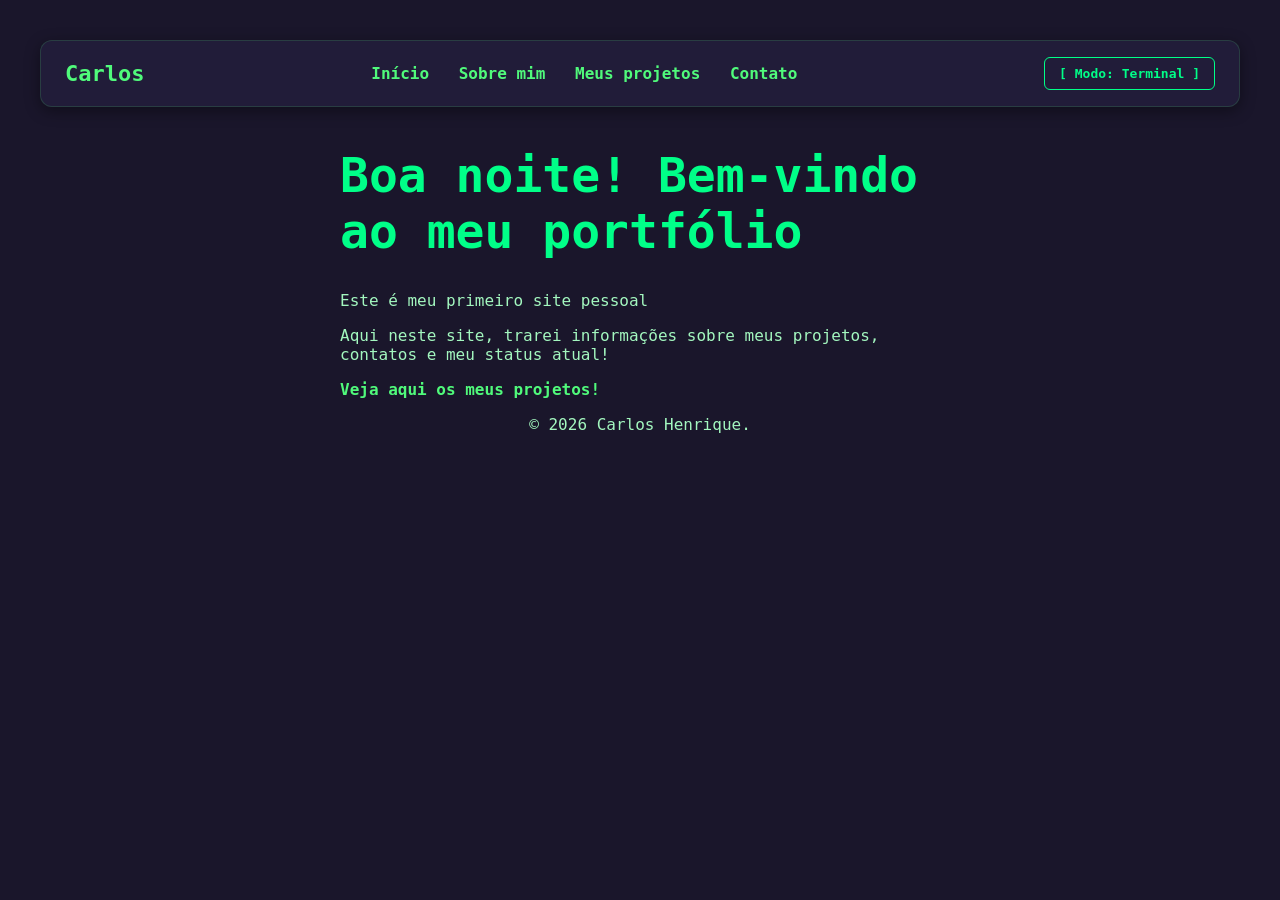
<file: index.html>
<!DOCTYPE html>
<html lang="pt-BR">
<head>
    <meta charset="UTF-8">
    <title>Inicio | Carlos</title>
    <meta name="viewport" content="width=device-width, initial-scale=1.0">
    <link rel="stylesheet" href="css/style.css"
</head>
<body>
   <header>
    <h2>Carlos</h2>
    <nav>
      <a href="index.html">Início</a>
      <a href="sobre.html">Sobre mim</a>
      <a href="projetos.html">Meus projetos</a>
      <a href="contatos.html">Contato</a>
    </nav>
     <button id="btn-tema" class="btn-tema">[ Modo: Terminal ]</button>
  </header>
<main>
   <h1 id="titulo-boas-vindas">Bem-vindo ao Meu portfólio</h1>
   <p>Este é meu primeiro site pessoal</p>
   <p>Aqui neste site, trarei informações sobre meus projetos, contatos e meu status atual!</p>

   <a href="projetos.html">Veja aqui os meus projetos!</a>

</main>   
<footer>
    <p>&copy; 2026 Carlos Henrique.</p>
</footer>
<script src="js/script.js"></script>
</body>
</html>
</file>
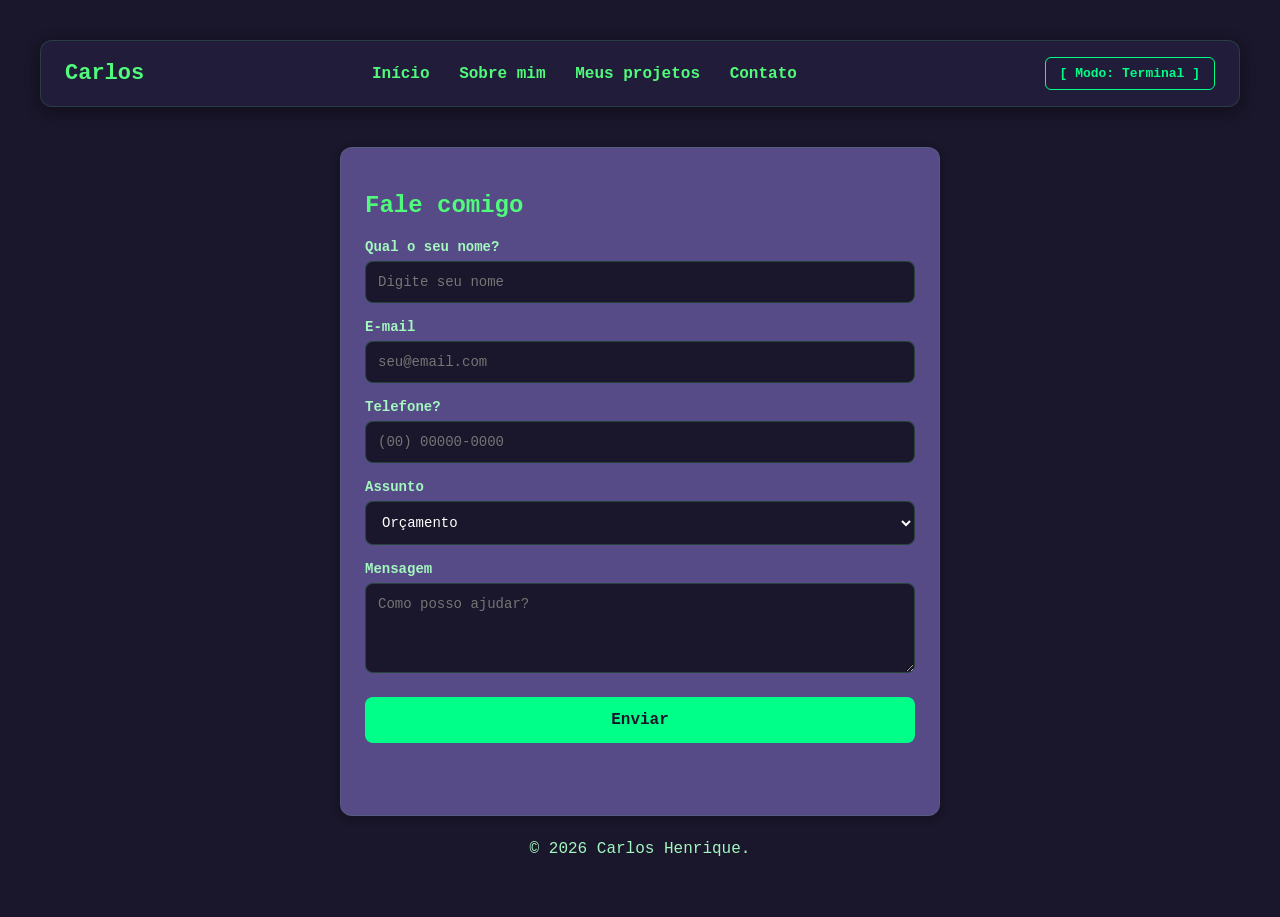
<file: contatos.html>
<!DOCTYPE html>
<html lang="en">
<head>
    <meta charset="UTF-8">
    <meta name="viewport" content="width=device-width, initial-scale=1.0">
    <title>Contato | Carlos</title>
    <link rel="stylesheet" href="css/style.css"
</head>
<body>
    <header>
    <h2>Carlos</h2>
    <nav>
      <a href="index.html">Início</a>
      <a href="sobre.html">Sobre mim</a>
      <a href="projetos.html">Meus projetos</a>
      <a href="contatos.html">Contato</a>
    </nav>
    <button id="btn-tema" class="btn-tema">[ Modo: Terminal ]</button>
  </header>
    <main>
  <div class="card">
    <h2>Fale comigo</h2>
    <form id="formulario">
      <div class="form-group">
        <label for="nome">Qual o seu nome?</label>
        <input type="text" id="nome" name="nome" placeholder="Digite seu nome">
      </div>

      <div class="form-group">
        <label for="email">E-mail</label>
        <input type="email" id="email" name="email" placeholder="seu@email.com">
      </div>

      <div class="form-group">
        <label for="telefone">Telefone?</label>
        <input type="tel" id="telefone" name="telefone" placeholder="(00) 00000-0000">
      </div>

      <div class="form-group">
        <label for="assunto">Assunto</label>
        <select id="assunto" name="assunto">
          <option value="orcamento">Orçamento</option>
          <option value="duvida">Dúvida</option>
          <option value="parceria">Parceria</option>
        </select>
      </div>

      <div class="form-group">
        <label for="mensagem">Mensagem</label>
        <textarea id="mensagem" name="mensagem" rows="4" placeholder="Como posso ajudar?"></textarea>
      </div>

     <button type="submit" class="btn-enviar">Enviar</button>
  <p id="resposta" style="margin-top: 16px; font-weight: bold; color: #00ff88;"></p>
</form>
  </div>
</main>
<footer>
    <p>&copy; 2026 Carlos Henrique.</p>
</footer>
<script src="js/contato.js"></script>
<script src="js/script.js"></script>
</body>
</html>
</file>
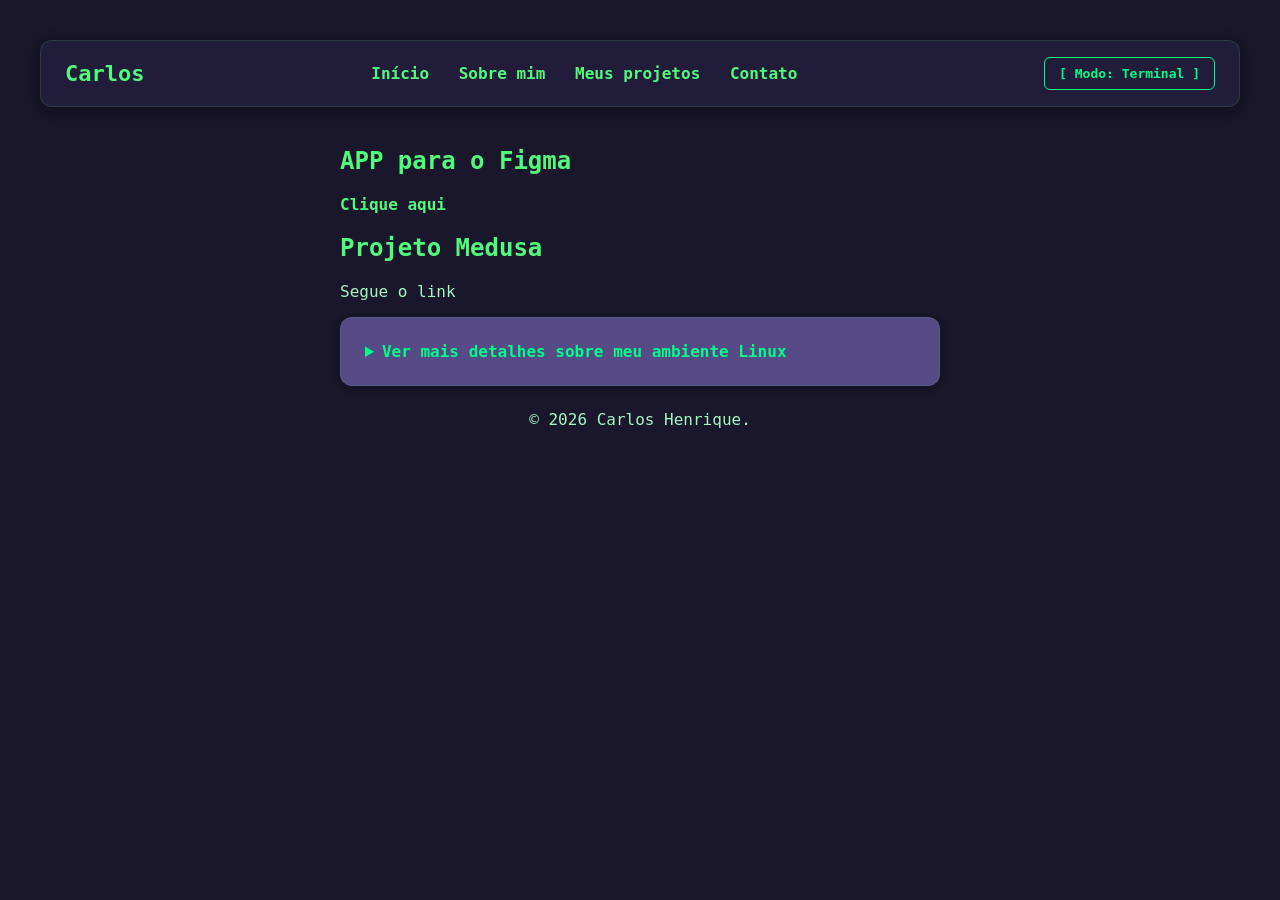
<file: projetos.html>
<!DOCTYPE html>
<html lang="en">
<head>
    <meta charset="UTF-8">
    <meta name="viewport" content="width=device-width, initial-scale=1.0">
    <title>Projetos | Carlos</title>
    <link rel="stylesheet" href="css/style.css"
</head>
<body>
    <header>
    <h2>Carlos</h2>
    <nav>
      <a href="index.html">Início</a>
      <a href="sobre.html">Sobre mim</a>
      <a href="projetos.html">Meus projetos</a>
      <a href="contatos.html">Contato</a>
    </nav>
    <button id="btn-tema" class="btn-tema">[ Modo: Terminal ]</button>
  </header>
    <main>
<article>
    <h2>APP para o Figma</h2>
    <a href="https://www.figma.com/make/4dcuWAKDEJfcyxD4bp2Zlq/Create-this?code-node-id=0-6&p=f&t=D4QA8aafAKsytq0G-0&fullscreen=1">Clique aqui</a>
</article>
<article>
    <h2>Projeto Medusa</h2>
    <p>Segue o link</p>
</article>
<details class="card">
  <summary style="cursor: pointer; color: #00ff88; font-weight: bold;">
    Ver mais detalhes sobre meu ambiente Linux
  </summary>
  <p style="margin-top: 12px;">
    Terminal Zsh customizado, atalhos de teclado configurados e ferramentas para análise e testes.
  </p>
</details>




    </main>        

 <footer>
    <p>&copy; 2026 Carlos Henrique.</p>
</footer>  
<script src="js/contato.js"></script>
<script src="js/script.js"></script> 
</body>
</html>
</file>
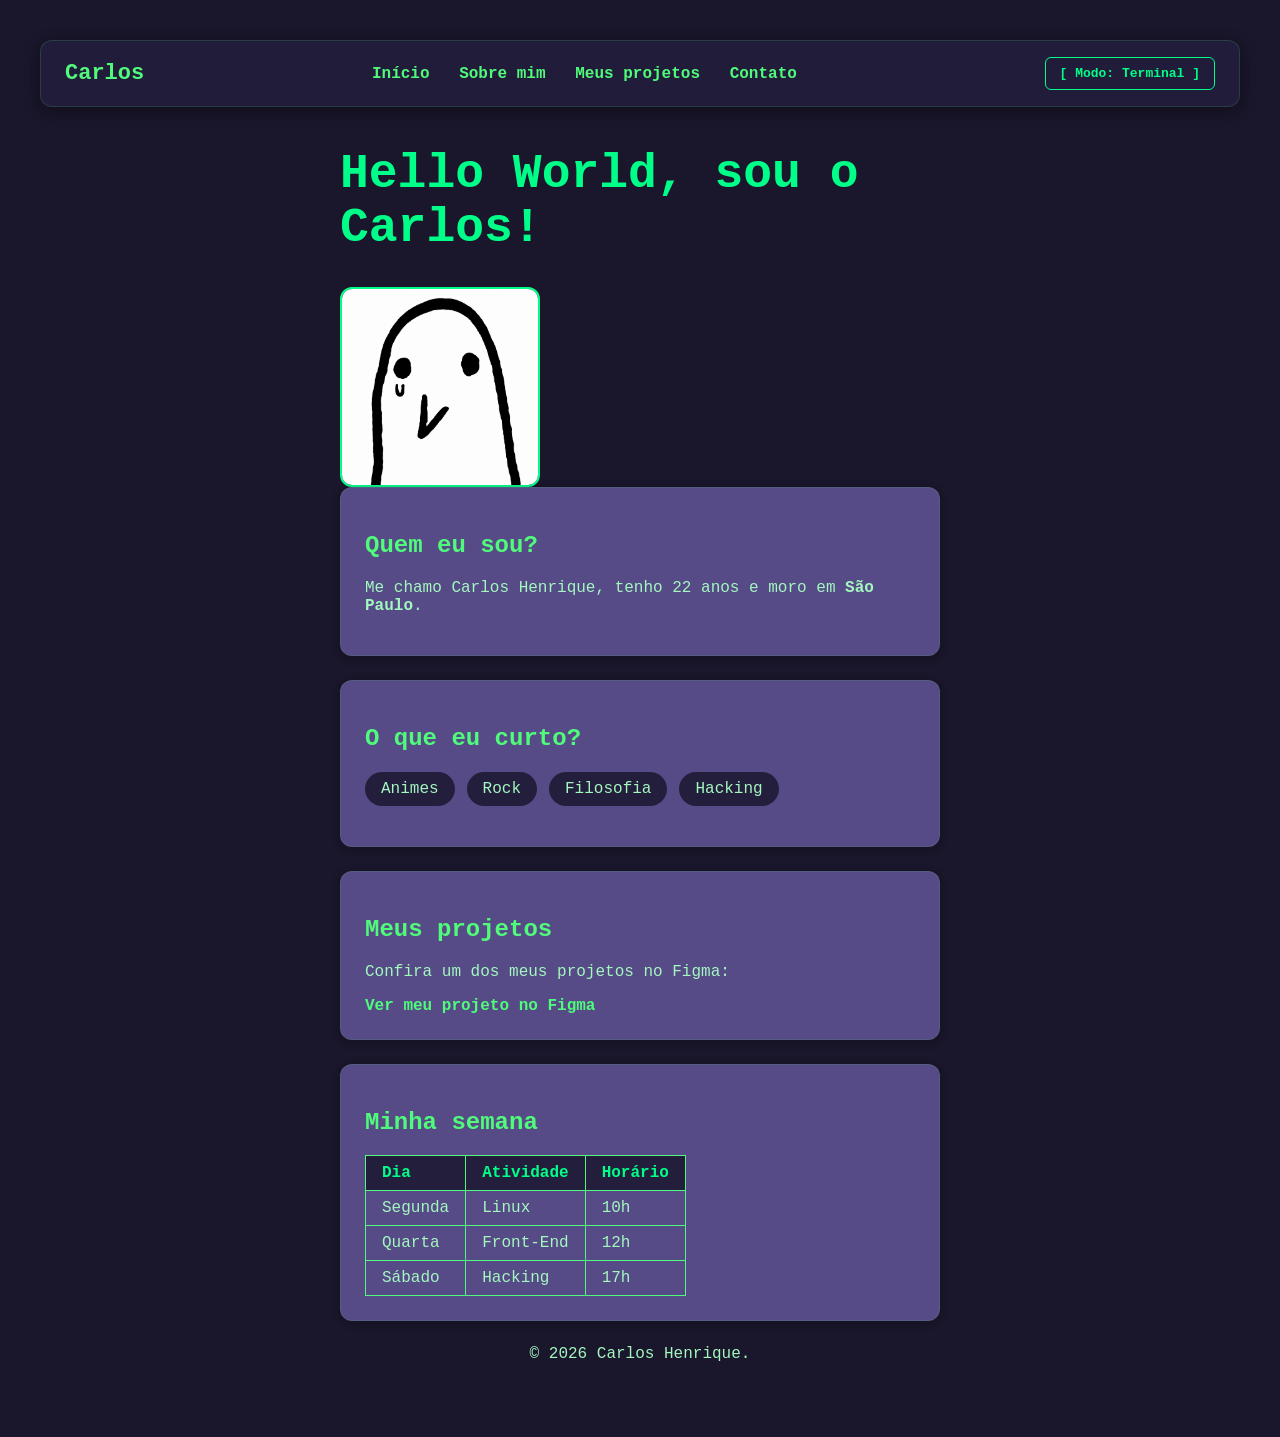
<file: sobre.html>
<!DOCTYPE html>
<html lang="pt-BR">

<head>
    <meta charset="UTF-8">
    <meta name="viewport" content="width=device-width, initial-scale=1.0">
    <title>Sobre mim | Carlos Henrique</title>
    <link rel="stylesheet" href="css/style.css"
</head>

<body>

    <header>
    <h2>Carlos</h2>
    <nav>
      <a href="index.html">Início</a>
      <a href="sobre.html">Sobre mim</a>
      <a href="projetos.html">Meus projetos</a>
      <a href="contatos.html">Contato</a>
    </nav>
    <button id="btn-tema" class="btn-tema">[ Modo: Terminal ]</button>
  </header>

    <!-- Conteúdo principal -->
    <main>

        <h1>Hello World, sou o Carlos!</h1>

        <img
            src="foto.png"
            alt="Ilustração do personagem Punpun"
            width="200"
        >

        <!-- Apresentação pessoal -->
        <section class="card">
            <h2>Quem eu sou?</h2>

            <p>
                Me chamo Carlos Henrique, tenho 22 anos
                e moro em <strong>São Paulo</strong>.
            </p>
        </section>

        <section class="card">
  <h2>O que eu curto?</h2>
  <ul id="gostos" class="gostos"></ul>
</section>

        <!-- Projetos -->
        <section class="card">
            <h2>Meus projetos</h2>

            <p>
                Confira um dos meus projetos no Figma:
            </p>

            <a
                href="https://www.figma.com/make/4dcuWAKDEJfcyxD4bp2Zlq/Create-this?code-node-id=0-6&p=f&t=D4QA8aafAKsytq0G-0&fullscreen=1"
                target="_blank"
                rel="noopener noreferrer"
            >
                Ver meu projeto no Figma
            </a>
        </section>

        <!-- Rotina de estudos -->
        <section class="card">
            <h2>Minha semana</h2>

            <table>
  <thead>
    <tr>
      <th>Dia</th>
      <th>Atividade</th>
      <th>Horário</th>
    </tr>
  </thead>
  <tbody>
    <tr>
      <td>Segunda</td>
      <td>Linux</td>
      <td>10h</td>
    </tr>
    <tr>
      <td>Quarta</td>
      <td>Front-End</td>
      <td>12h</td>
    </tr>
    <tr>
      <td>Sábado</td>
      <td>Hacking</td>
      <td>17h</td>
    </tr>
  </tbody>
</table>
        </section>

    </main>

    <!-- Rodapé -->
    <footer>
        <p>&copy; 2026 Carlos Henrique.</p>
    </footer>

<script src="js/script.js"></script>    
</body>
</html>
</file>
<file: css/style.css>
body {
  /* Roxo bem escuro e moderno de fundo */
  background-color: #1a162b;
  /* Verde menta suave e legível para parágrafos e textos gerais */
  color: #a3f7bf;
  font-family: 'JetBrains Mono', monospace;
  padding: 2rem;
}

html {
  scroll-behavior: smooth;
}

header {
  background-color: rgba(36, 30, 61, 0.85);
  backdrop-filter: blur(8px);               
  position: sticky;
  top: 1rem;
  z-index: 100;
  border-radius: 12px;
  padding: 16px 24px;
  box-shadow: 0 4px 15px rgba(0, 0, 0, 0.4);
  border: 1px solid rgba(80, 250, 123, 0.15);
  display: flex;
  justify-content: space-between;
  align-items: center;
  margin-bottom: 2.5rem;
}

header h2 {
  margin: 0;
  font-size: 22px;
}

h1 {
  color: #00ff88;
  font-size: 48px;
}

h2 {
  color: #50fa7b;
  font-size: 24px;
}

nav a {
  margin-right: 20px;
}

img {
  border-radius: 12px;
  border: 2px solid #00ff88;
}

table {
  border-collapse: collapse;
  margin-top: 10px;
}

th, td {
  padding: 8px 16px;
  border: 1px solid #50fa7b;
  text-align: left;
}

th {
  background-color: #241e3d;
  color: #00ff88;
  font-weight: 700;
}

a {
  color: #50fa7b;
  text-decoration: none;
  font-weight: 600;
}

a:hover {
  text-decoration: underline;
  color: #8be9fd; 
}

footer {
  text-align: center;
}

main {
  max-width: 600px;
  margin: 0 auto;
}

.card {
  background-color: #564b86;
  padding: 24px;
  margin-bottom: 24px;
  border-radius: 12px;
  box-shadow: 0 2px 8px rgba(0, 0, 0, 0.25);
  border: 1px solid rgba(80, 250, 123, 0.1);
  transition: transform 0.25s ease, box-shadow 0.25s ease, border-color 0.25s ease;
}

.card:hover {
  transform: translateY(-4px);
  box-shadow: 0 10px 20px rgba(0, 0, 0, 0.4);
  border-color: rgba(0, 255, 136, 0.35);
}

input:not(:placeholder-shown):invalid {
  border-color: #ff5555;
}

input:not(:placeholder-shown):valid {
  border-color: #00ff88;
}

.gostos {
  display: flex;
  gap: 12px;
  list-style: none;
  padding: 0;
  flex-wrap: wrap;
}

.gostos li {
  background-color: #241e3d;
  padding: 8px 16px;
  border-radius: 20px;
}

img {
  max-width: 100%;
  height: auto;
  display: block;
}

* {
  box-sizing: border-box;
}

body {
  overflow-x: hidden;
}

::-webkit-scrollbar {
  width: 8px;
}

::-webkit-scrollbar-track {
  background: #1a162b;
}

::-webkit-scrollbar-thumb {
  background: #3b325c;
  border-radius: 4px;
}

::-webkit-scrollbar-thumb:hover {
  background: #00ff88;
}

/* Container do Formulário */
form {
  display: flex;
  flex-direction: column;
  gap: 16px; /* Espaço entre cada grupo de perguntas */
}

/* Agrupamento de legenda + campo */
.form-group {
  display: flex;
  flex-direction: column;
  gap: 6px; /* Espaço pequeno entre a label e o input */
  text-align: left; /* Garante que as legendas ficam à esquerda */
}

.form-group label {
  color: #a3f7bf; /* Tom de verde suave para as legendas */
  font-size: 14px;
  font-weight: 600;
}

/* Estilização dos Inputs, Selects e Textareas */
input, select, textarea {
  width: 100%; /* Ocupa toda a largura do card */
  padding: 12px;
  background-color: #1a162b; /* Roxo escuro combinando com o fundo do site */
  color: #ffffff;
  border: 1px solid rgba(80, 250, 123, 0.2); /* Bordinha verde sutil */
  border-radius: 8px;
  font-family: 'JetBrains Mono', monospace;
  font-size: 14px;
  outline: none;
  transition: border-color 0.2s;
}

/* Efeito ao clicar no campo */
input:focus, select:focus, textarea:focus {
  border-color: #00ff88; /* Destaca com verde néon quando ativo */
}

/* Ajuste específico para o select (combobox) */
select {
  cursor: pointer;
}

/* Botão de Enviar */
.btn-enviar {
  background-color: #00ff88; /* Verde forte néon */
  color: #1a162b; /* Texto escuro para contraste */
  border: none;
  border-radius: 8px;
  padding: 14px;
  font-family: 'JetBrains Mono', monospace;
  font-weight: 700;
  font-size: 16px;
  cursor: pointer;
  transition: transform 0.1s, background-color 0.2s;
  width: 100%; /* Botão do tamanho total no mobile */
  margin-top: 8px;
}

.btn-enviar:hover {
  background-color: #50fa7b; /* Muda para um verde ligeiramente mais claro */
  transform: translateY(-1px); /* Pequeno efeito de elevação */
}

.btn-enviar:active {
  transform: translateY(1px); /* Feedback de clique */
}


@media (max-width: 768px) {
  body {
    padding: 1rem;
  }

  /* 1. Header arrumado e centrado */
  header {
    flex-direction: column;
    gap: 12px;
    padding: 16px;
    text-align: center;
    margin-bottom: 1.5rem;
  }

  /* 2. Menu com quebra fluida e espaçamento proporcional */
  nav {
    display: flex;
    flex-wrap: wrap;
    justify-content: center;
    gap: 10px 16px;
  }

  nav a {
    margin-right: 0;
    font-size: 14px;
  }

  /* 3. Título ajustado para não quebrar feio */
  h1 {
    font-size: 26px;
    text-align: center;
  }

  /* 4. Imagem do Punpun perfeitamente centrada */
  img {
    display: block;
    margin: 0 auto 1.5rem auto;
    max-width: 220px;
    width: 100%;
    height: auto;
  }

  /* 5. Conteúdo principal centrado */
  main {
    width: 100%;
    max-width: 100%;
    text-align: center;
  }

  .card {
    text-align: left; /* Mantém o texto interno dos cartões legível à esquerda */
    padding: 18px;
  }

  /* 6. Tags de gostos alinhadas */
  .gostos {
    justify-content: flex-start;
  }
}

/* Estilo base do botão de tema no header */
.btn-tema {
  background-color: transparent;
  color: #00ff88;
  border: 1px solid #00ff88;
  border-radius: 6px;
  padding: 8px 14px;
  font-family: 'JetBrains Mono', monospace;
  font-size: 13px;
  font-weight: 700;
  cursor: pointer;
  transition: all 0.2s ease;
}

.btn-tema:hover {
  background-color: #00ff88;
  color: #1a162b;
  box-shadow: 0 0 10px rgba(0, 255, 136, 0.5);
}

/* ==========================================
   MODO MATRIX / TERMINAL AMOLED
   ========================================== */
body.modo-matrix {
  background-color: #000000; /* Preto AMOLED puro */
  color: #00ff41;            /* Verde clássico de terminal */
}

/* Deixa os cards e o header pretos com borda de terminal */
body.modo-matrix header,
body.modo-matrix .card,
body.modo-matrix input,
body.modo-matrix select,
body.modo-matrix textarea {
  background-color: #030a04; /* Quase 100% preto com um pingo de verde */
  border: 1px solid #00ff41;
  box-shadow: 0 0 12px rgba(0, 255, 65, 0.15); /* Brilho verde suave em volta */
}

/* Títulos e links com efeito de brilho neon (glow) */
body.modo-matrix h1,
body.modo-matrix h2,
body.modo-matrix a,
body.modo-matrix th {
  color: #00ff41;
  text-shadow: 0 0 8px rgba(0, 255, 65, 0.6); /* Efeito monitor CRT */
}

/* Tags de gostos no modo terminal */
body.modo-matrix .gostos li {
  background-color: #000000;
  border: 1px solid #00ff41;
  color: #00ff41;
}

#resposta.erro {
  color: #ff5555 !important; /* Vermelho alerta para erros */
}
</file>
